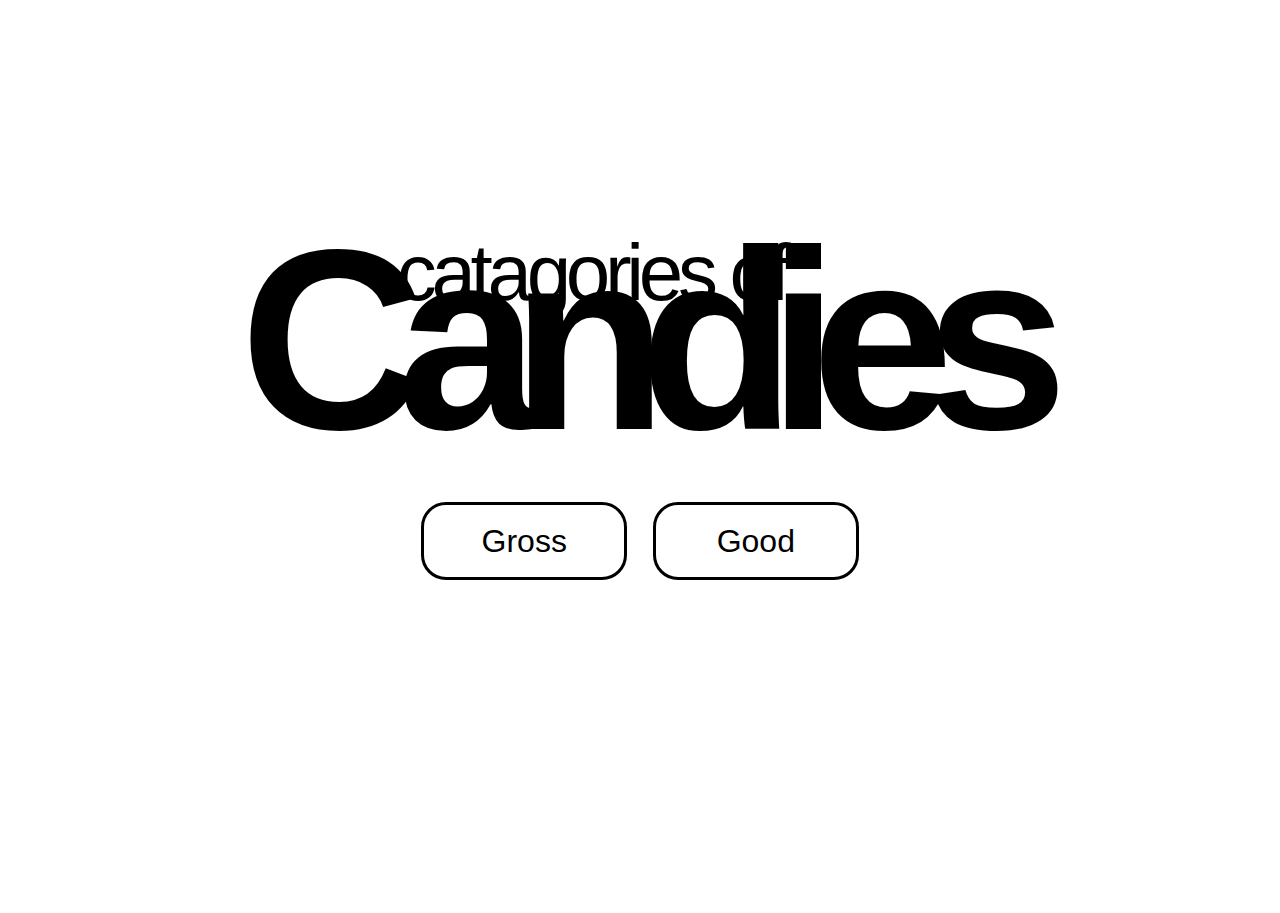
<file: index.html>
<!DOCTYPE html>

<html>
    <head>
        <meta charset="utf-8">
        <meta http-equiv="X-UA-Compatible" content="IE=edge">
        <title>Andrew's Candy Website</title>
        <meta name="description" content="">
        <meta name="viewport" content="width=device-width, initial-scale=1">
        <link rel="stylesheet" href="style.css">
    </head>
    
    <body>
        <h1> catagories of</h1>
        <center> <h2>Candies</h2> </center>
         
    
         <div id="largeDiv">

       <center> <div id="flex-container">
            
            <div><a href="gross.html"> Gross </a></div>
            <div><a href="favorites.html"> Good </a></div>
           
        </div> </center>
        
        <script src="" async defer></script>
    </body>
</html>
</file>
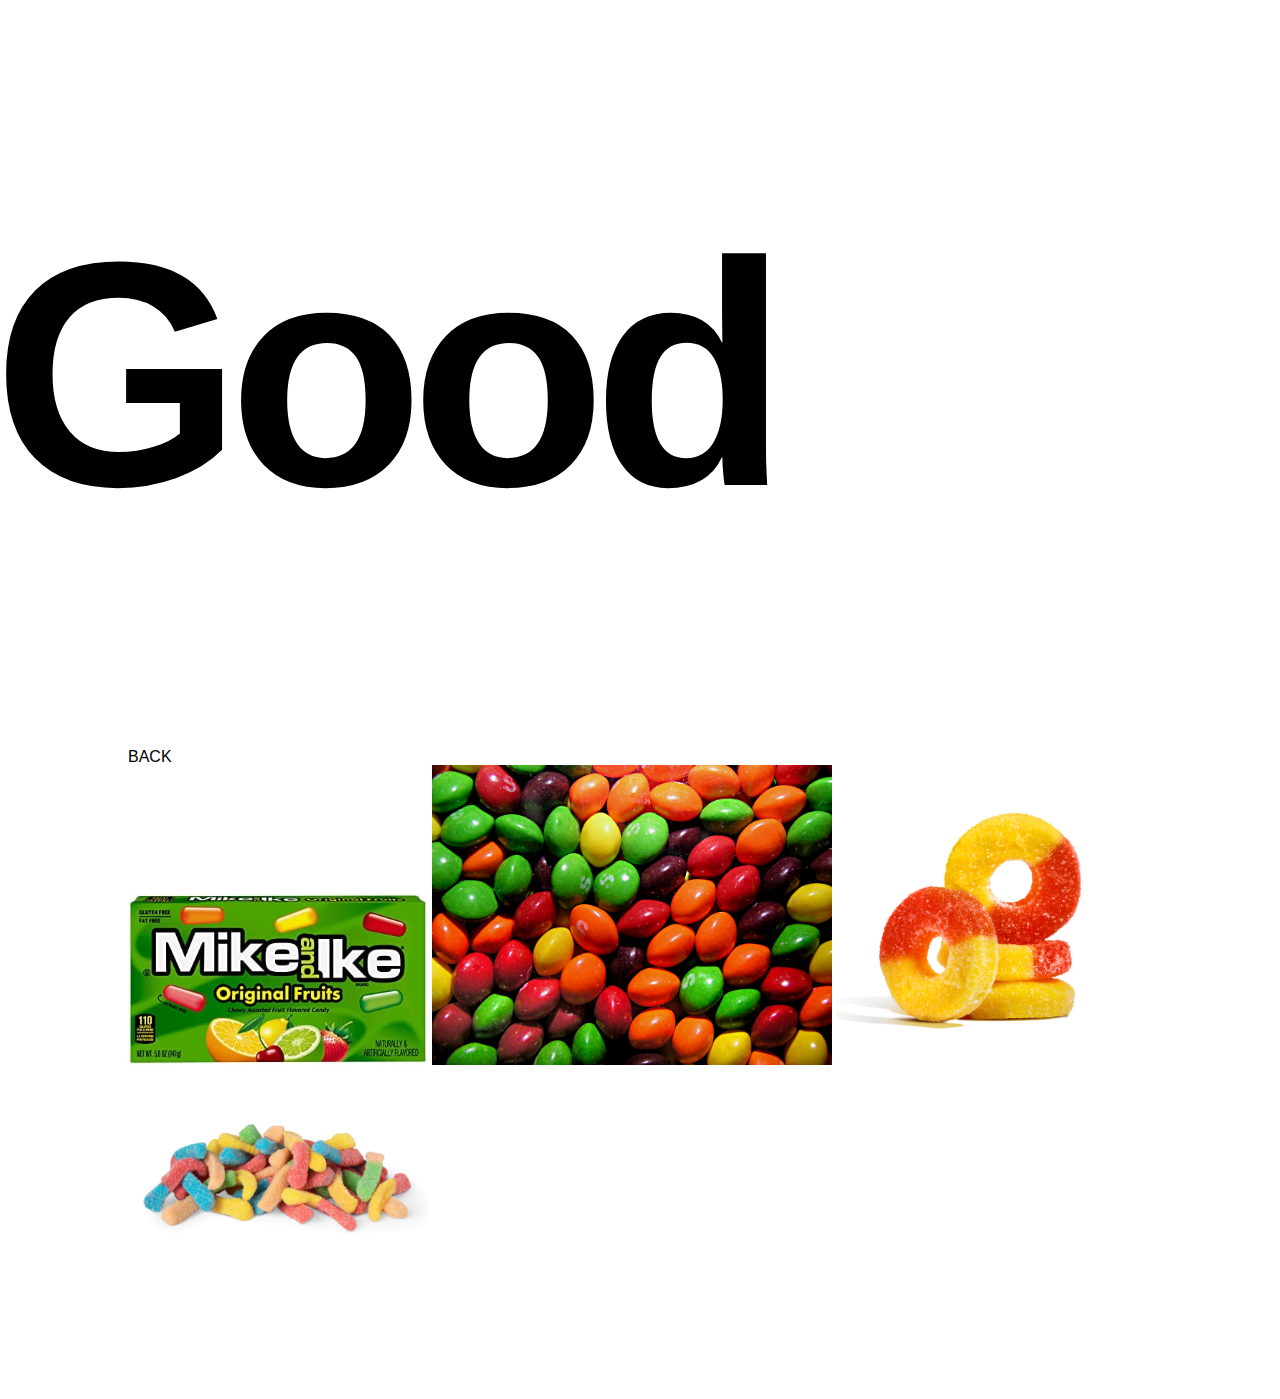
<file: favorites.html>
<!DOCTYPE html>

<html>
    <head>
        <meta charset="utf-8">
        <meta http-equiv="X-UA-Compatible" content="IE=edge">
        <title>Andrew's Candy Website</title>
        <meta name="description" content="">
        <meta name="viewport" content="width=device-width, initial-scale=1">
        <link rel="stylesheet" href="style.css">
    </head>
    
    <body>
        <h1 id="newHeader">Good</h1>
        
        <div id="backbutton"> <a href="index.html"> BACK </a></div>

       <div id="flex-container1">
            
            <img src="/imgs/mike.jpg" alt="eat"  width="300"> 
            <img src="/imgs/skittles.jpeg" alt="pea" width="400"> 
            <img src="/imgs/peach.jpeg" alt="toxi"  width="300"> 
            <img src="/imgs/worms.webp" alt="gumiaid"  width="300">
        </div>
        
        <script src="" async defer></script>
    </body>
</html>
</file>
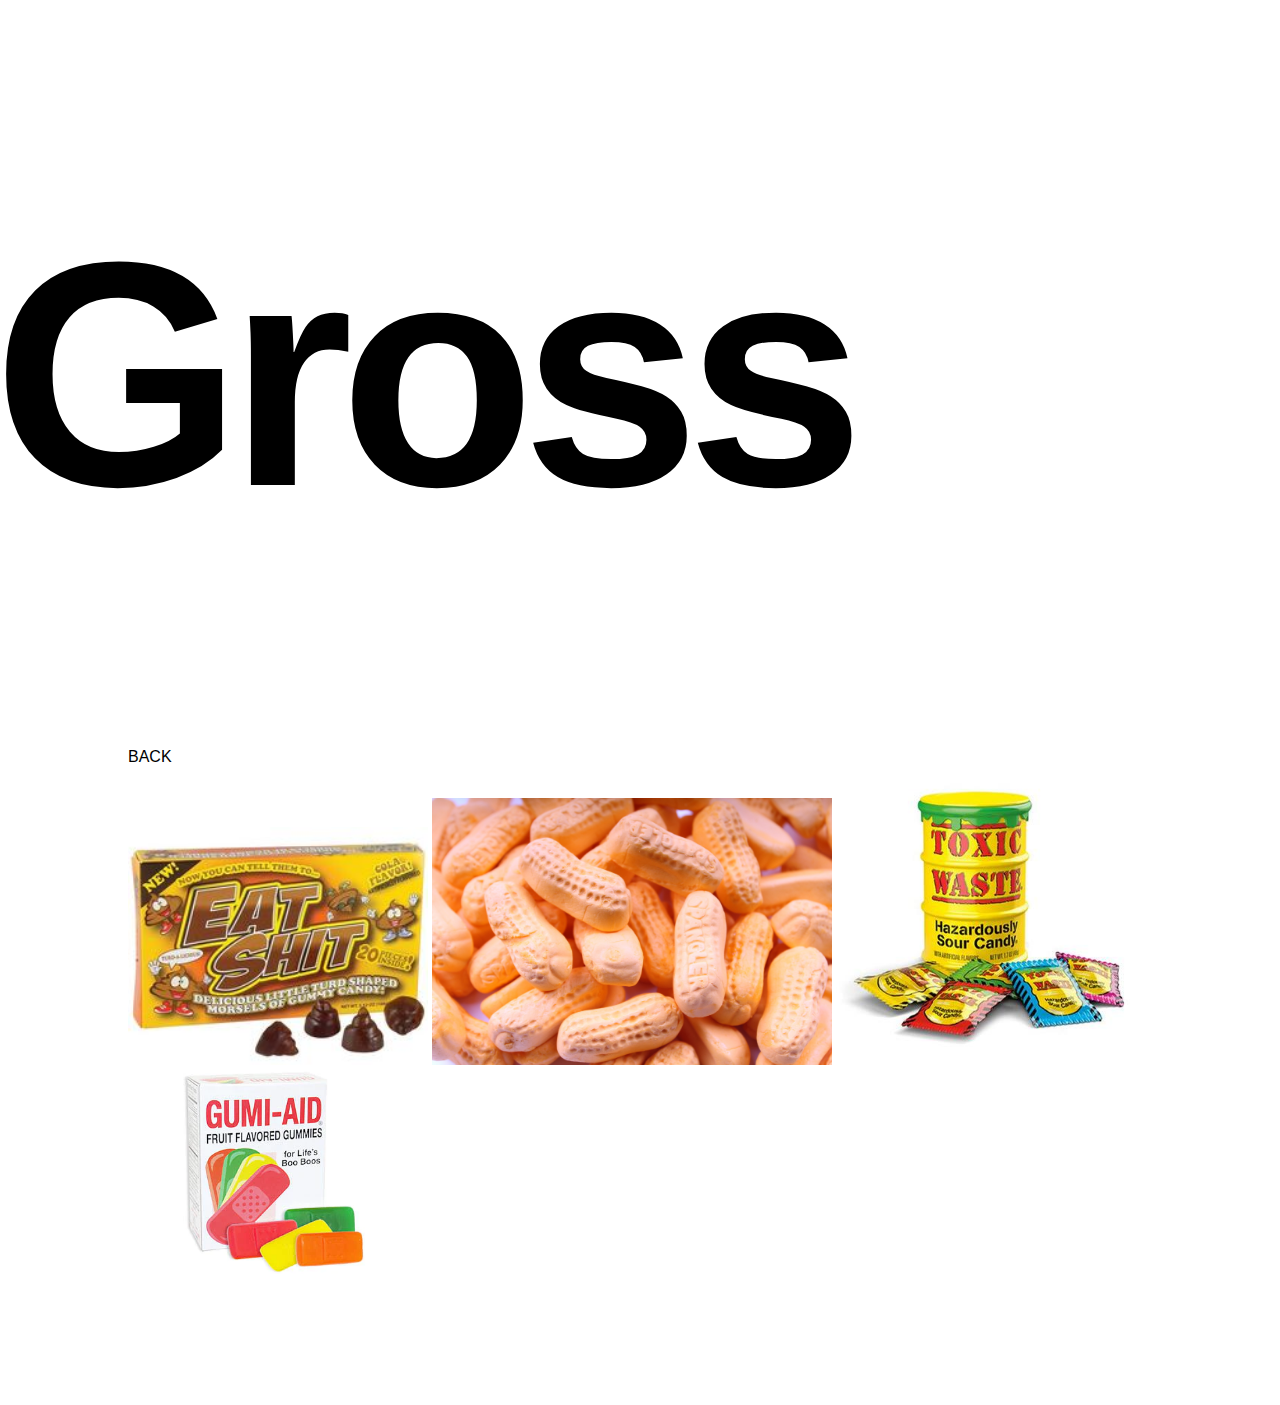
<file: gross.html>
<!DOCTYPE html>

<html>
    <head>
        <meta charset="utf-8">
        <meta http-equiv="X-UA-Compatible" content="IE=edge">
        <title>Andrew's Candy Website</title>
        <meta name="description" content="">
        <meta name="viewport" content="width=device-width, initial-scale=1">
        <link rel="stylesheet" href="style.css">
    </head>
    
    <body>
       
        <h1 id="newHeader">Gross</h1>
        
        <div id="backbutton"> <a href="index.html"> BACK </a></div>

       <div id="flex-container1">
            
            <img src="/imgs/eat.jpeg" alt="eat"  width="300"> 
            <img src="/imgs/peanuts.jpeg" alt="pea" width="400"> 
            <img src="/imgs/toxi.jpeg" alt="toxi"  width="300"> 
            <img src="/imgs/gumiaid.webp" alt="gumiaid"  width="300">
        </div>
     
        
        <script src="" async defer></script>
    </body>
</html>
</file>
<file: style.css>
*{
    background-color: white rgb(226, 192, 43);
}
body {
    margin: 10vw;
    line-height: 1;
}

h2 {
   /*position: absolute;
     */   
    font-family: Arial, Helvetica, sans-serif;
    font-weight: bold;
    font-size: 20vw;
    letter-spacing:-21pt;
}

h1 {
    position: absolute;
    top: 14vw;
    left: 31vw;
    font-family: Arial, Helvetica, sans-serif;
    font-weight: lighter;
    font-size: 5em;
    letter-spacing:-4pt;
}

a {
    font-family: Arial, Helvetica, sans-serif;
    font-weight: regular;
    color: black;
    text-decoration: none;
    background-size: 10vw;
}
#flex-container{
    display: flex; 
    flex-direction:row;
    flex-wrap: wrap; 
    justify-content: center; 
    width: 50vw; 
    top: -15vw;
    position: relative;
  }

  #flex-container > div {
    background-color: white; 
    margin: 1vw; 
    width: 10rem; 
    padding: 20px; 
    font-size: 2em; 
    border: 3px solid black; 
    border-radius: 25px; 
    text-align: center; 
  }

  #newHeader{
    position: relative;
    top: 0vw;
    left: -15vh;
    font-family: Arial, Helvetica, sans-serif;
    font-weight: bold;
    font-size: 20em;
    letter-spacing: -10pt;
  }
</file>
